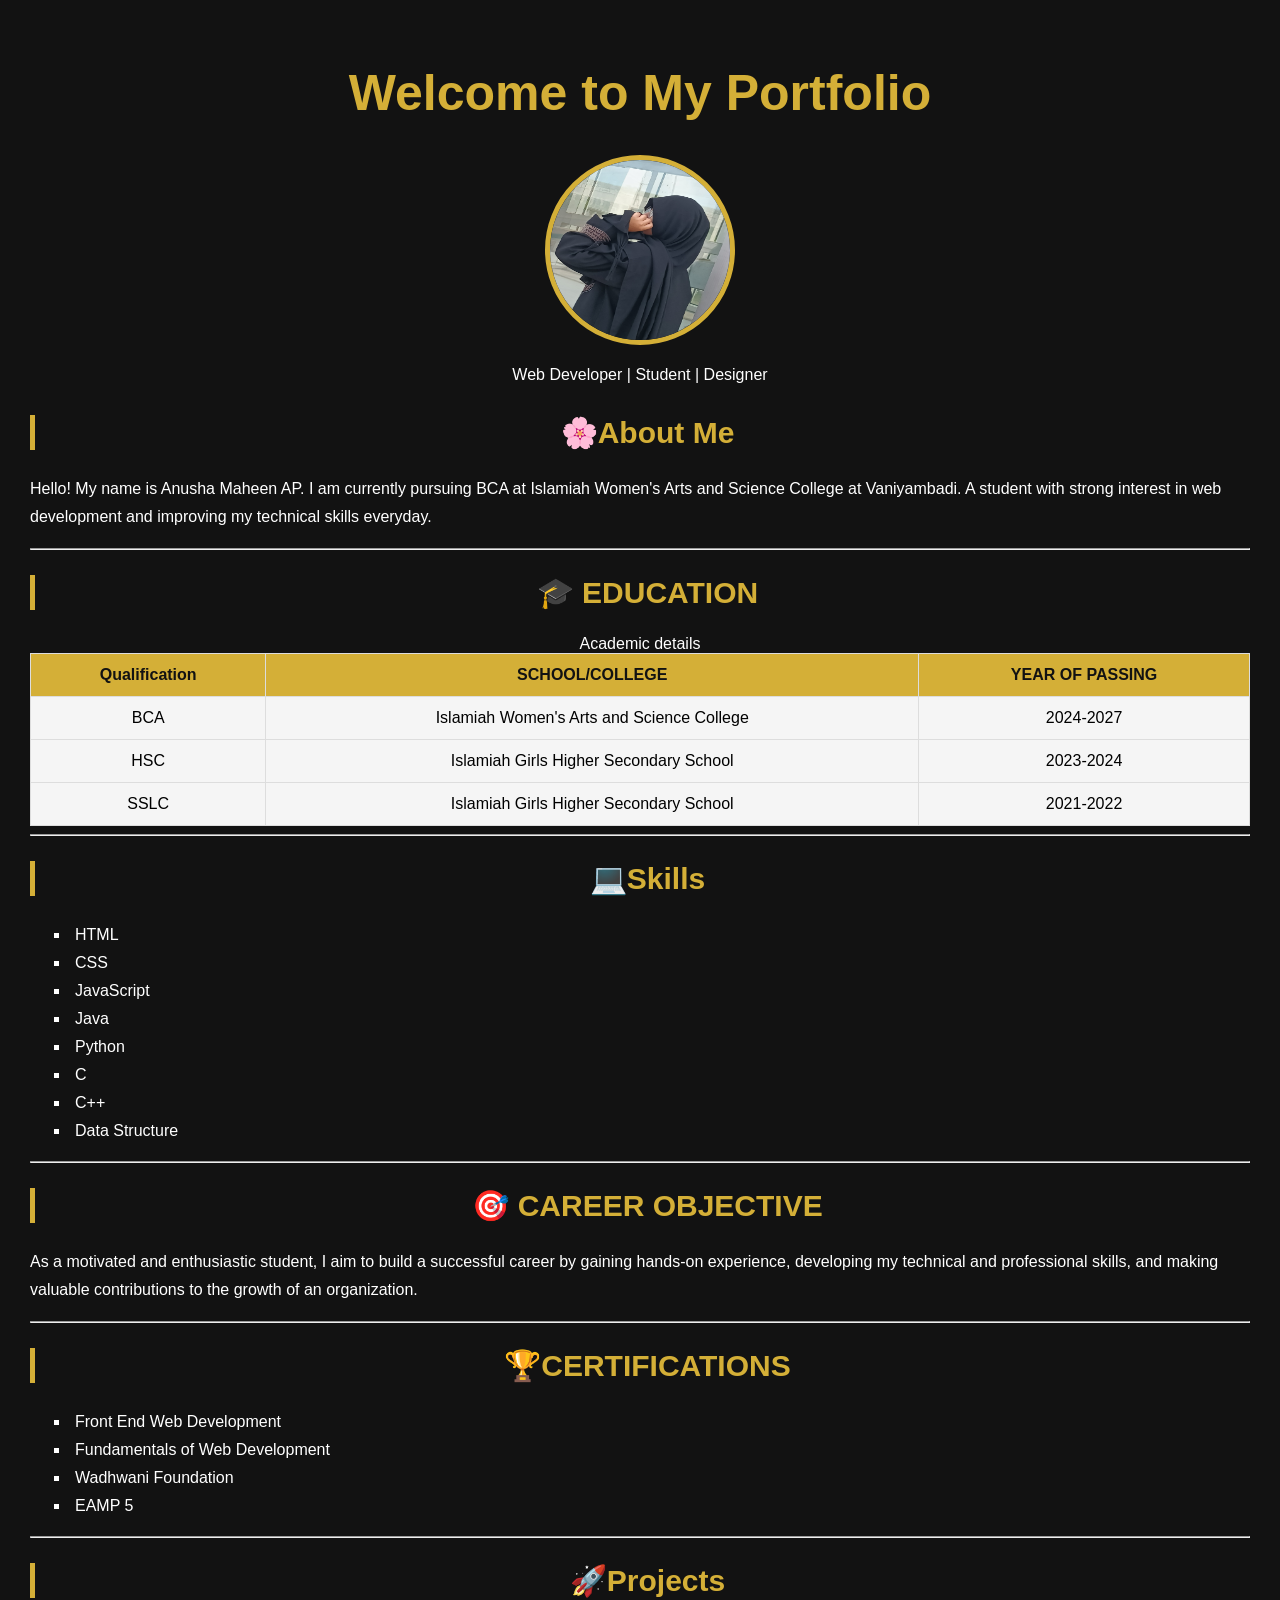
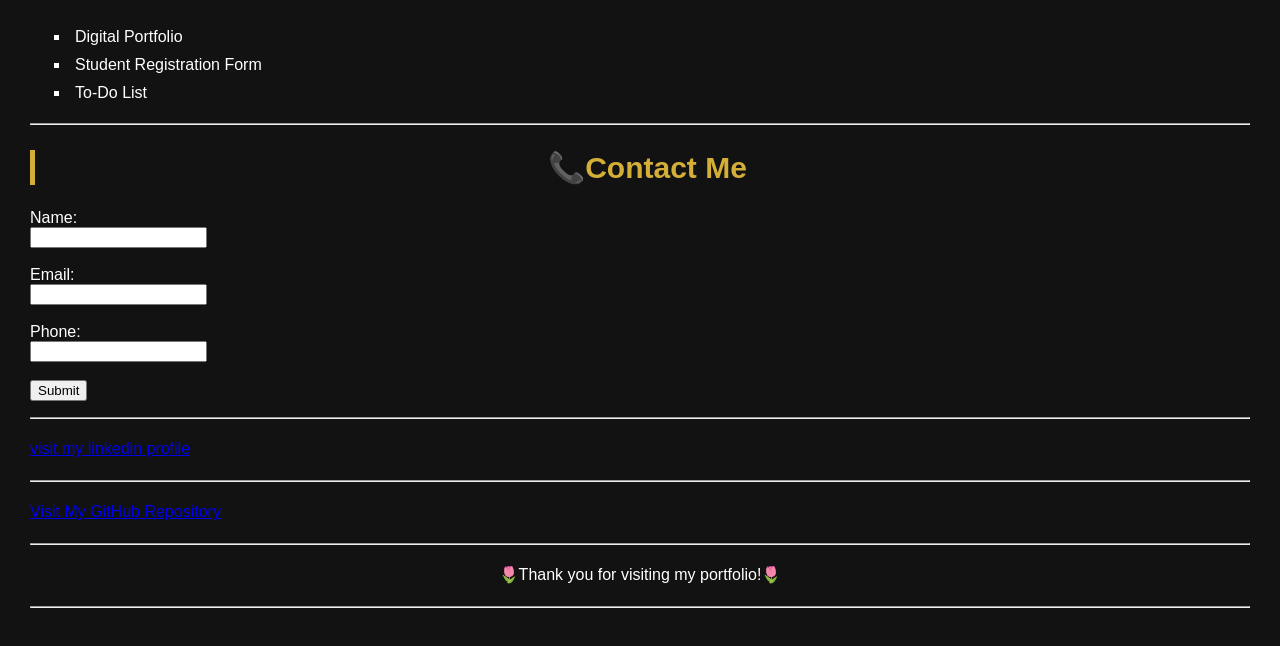
<file: index.html>
<!DOCTYPE html>
<html>
<head>
    <title>My Portfolio</title>
    <link rel="stylesheet" href="style2.css">
    <script src="script.js"></script>
    <meta name="viewport" content="width=device-width, initial-scale=1.0">
</head>
<body>
<center>
    <h1>Welcome to My Portfolio</h1>
    <div class="profile">
<img src="image.jpeg" alt="My Image" width="200" height="200">
    </div>
</center>
<center>
    <p>Web Developer | Student | Designer</p>
</center>
</body>
<center>
    <h2>🌸About Me</h2>
</center>
    <p>
        Hello! My name is Anusha Maheen AP. 
        I am currently pursuing BCA at Islamiah Women's Arts and Science College at Vaniyambadi.
         A student with strong interest in web development and improving my technical skills everyday.
        </p>

<hr>
<center>
    <h2>🎓 EDUCATION</h2>
</center>
    <table border="1">
        <caption>Academic details</caption
    <tr>
        <th> Qualification</th>
        <th>SCHOOL/COLLEGE</th>
        <th>YEAR OF PASSING</th>
    </tr>
    <tr>
        <td>BCA</td>
        <td>Islamiah Women's Arts and Science College</td>
        <td>2024-2027</td>
    </tr>
    <tr>
        <td>HSC</td>
        <td>Islamiah Girls Higher Secondary School</td>
        <td>2023-2024</td>
    </tr>
    <tr>
<td>SSLC</td>
<td>Islamiah Girls Higher Secondary School</td>
<td>2021-2022</td>
    </tr>
</table>

<hr>
<center>
    <h2> 💻Skills</h2>
</center>
    <ul type="square">
        <li>HTML</li>
        <li>CSS</li>
        <li>JavaScript</li>
        <li>Java</li>
        <li>Python</li>
        <li>C</li>
        <li>C++</li>
        <li>Data Structure</li>
    </ul>

    <hr>

<center>
    <h2> 🎯 CAREER OBJECTIVE</h2>
</center>
    <P>As a motivated and enthusiastic student, 
        I aim to build a successful career by gaining hands-on experience, 
        developing my technical and professional skills,
         and making valuable contributions to the growth of an organization.
</P>

<hr>
<center>
    <h2>🏆CERTIFICATIONS</h2>
</center>
<ul type="square">
    <li>Front End Web Development</li>
    <li>Fundamentals of Web Development</li>
    <li>Wadhwani Foundation</li>
    <li>EAMP 5</li>
</ul>

<hr>
<center>
    <h2>🚀Projects</h2>
</center>
    <ul type="square">
        <li>Digital Portfolio</li>
        <li>Student Registration Form</li>
        <li>To-Do List</li>
    </ul>

<hr>
<center>
    <h2>📞Contact Me</h2>
</center>

<form id="contactForm" onsubmit="return validateForm()">
    <label>Name:</label><br>
    <input type="text" id="name" required oninvalid="this.setCustomValidation('Validation error')"><br>
    <span id="nameError" style="color:red;"></span><br>

    <label>Email:</label><br>
    <input type="text" id="email" required oninvalid="this.setCustomValidation('Validation error')"><br>
    <span id="emailError" style="color:red;"></span><br>
    <label>Phone:</label><br>
    <input type="text" id="phone" required oninvalid="this.setCustomValidation('Validation error')"><br>
    <span id="phoneError" style="color:red;"></span><br>

    <button type="submit">Submit</button>
</form>

<p id="successMsg" style="color:green;"></p>
<hr>
<p>
<a href="https://www.linkedin.com/in/anusha-ap-047159348?utm_source=share_via&utm_content=profile&utm_medium=member_android" target="_blank">visit my linkedin profile</a>
</p>
<hr>
<p>
    <a href="https://github.com/anushamaheen/my-first-project2.git" target="_blank">Visit My GitHub Repository</a>
</p>
<hr>
    <center>
        <p>🌷Thank you for visiting my portfolio!🌷</p>
    </center>
<hr> 

</body>
</html>
</file>
<file: style2.css>
body{
    font-family:'Segoe UI',sans-serif;
    background:#121212; /* Black background */
    margin:0;
    padding:30px;
    color:#ffffff;
}

.container{
    max-width:900px;
    margin:auto;
    background:#ffffff; /* White container */
    color:#333;
    padding:30px;
    border-radius:20px;
    box-shadow:0 0 20px rgba(212,175,55,0.3);
}

h1{
    text-align:center;
    color:#d4af37; /* Gold */
    font-size:50px;
}

h2{
    color:#d4af37;
    border-left:5px solid #d4af37;
    padding-left:10px;
    font-size:30px;
}

h3{
    text-align:center;
    color:#555;
}

p{
    line-height:1.8;
}

table{
    width:100%;
    border-collapse:collapse;
}

th{
    background:#d4af37; /* Gold */
    color:#121212;
}

th,td{
    border:1px solid #ddd;
    padding:12px;
    text-align:center;
    font-color:#000000;
}

tr:nth-child{
    background: whitesmoke;
}
tr{
    color:#000000;

}
td{
    background:whitesmoke;
    color:black;
}

ul li,ol li{
    padding:5px;
}

img{
    display:block;
    margin:auto;
    width:180px;
    height:180px;
    border-radius:50%;
    border:5px solid #d4af37;
    animation:float 3s ease-in-out infinite;
}
@keyframes float{
    0%,100%{
        transform:translateY(0);
    }
    50%{
        transform:translateY(-20px);
    }
.footer{
    text-align:center;
    font-size:18px;
    color:#d4af37;
    margin-top:20px;
}

hr{
    border:none;
    height:2px;
    background:#d4af37;
}
</file>
